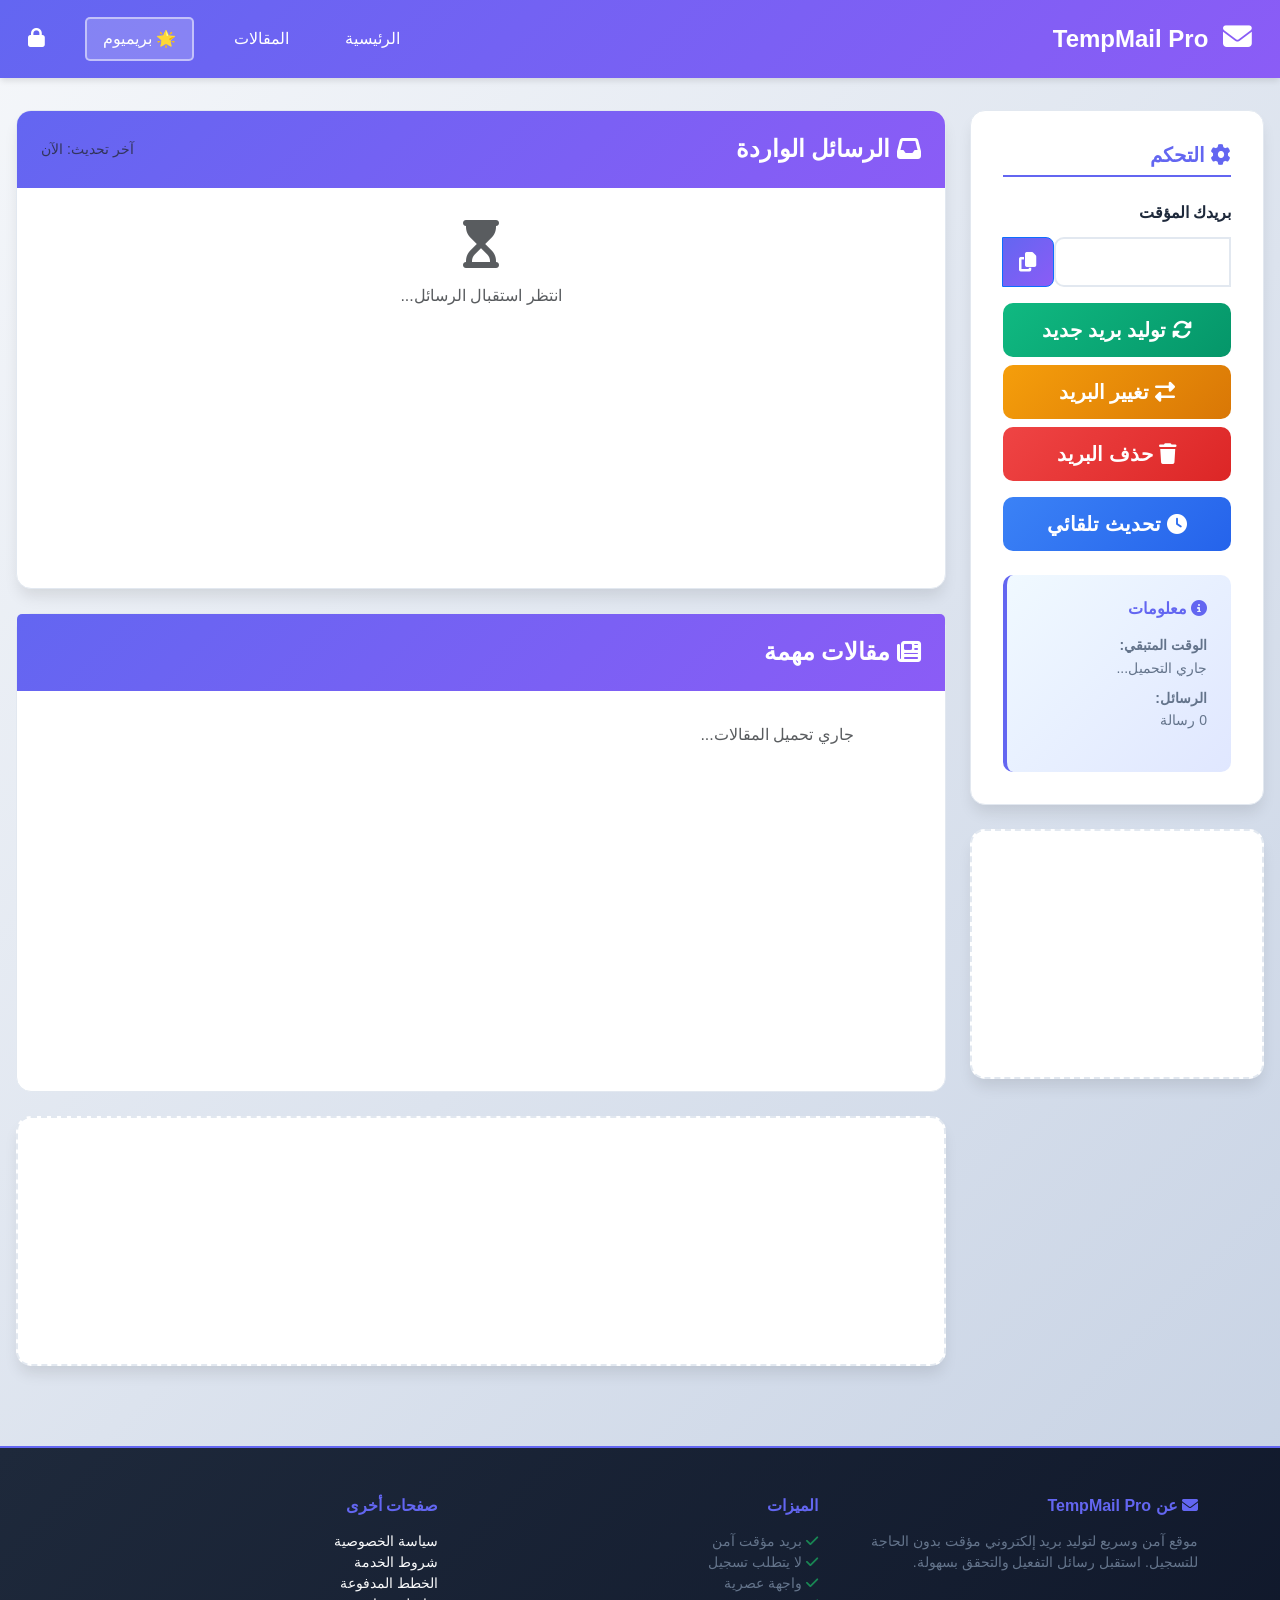
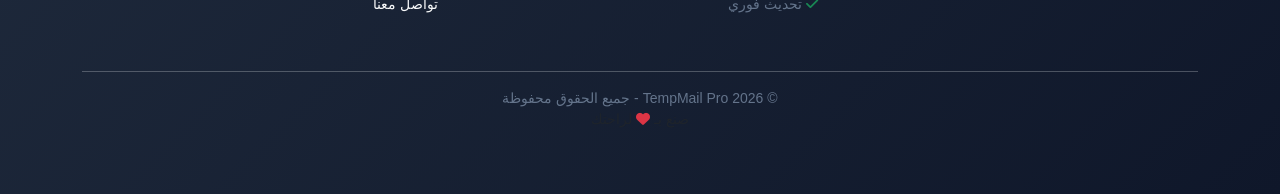
<file: index.html>
<!DOCTYPE html>
<html lang="ar" dir="rtl">
<head>
    <meta charset="UTF-8">
    <meta name="viewport" content="width=device-width, initial-scale=1.0">
    <title>TempMail Pro - بريد إلكتروني مؤقت حر</title>
    <link href="https://cdn.jsdelivr.net/npm/bootstrap@5.3.0/dist/css/bootstrap.min.css" rel="stylesheet">
    <link rel="stylesheet" href="https://cdnjs.cloudflare.com/ajax/libs/font-awesome/6.4.0/css/all.min.css">
    <link rel="stylesheet" href="styles.css">
</head>
<body>
    <!-- Navigation Header -->
    <nav class="navbar navbar-dark bg-gradient sticky-top">
        <div class="container-fluid">
            <a class="navbar-brand fw-bold" href="/">
                <i class="fas fa-envelope"></i> TempMail Pro
            </a>
            <div class="nav-links">
                <a href="/" class="nav-link-header">الرئيسية</a>
                <a href="#articles-section" class="nav-link-header">المقالات</a>
                <a href="premium.html" class="nav-link-header premium-link">🌟 بريميوم</a>
                <a href="admin/dashboard.html" class="nav-link-header admin-link" title="لوحة التحكم">
                    <i class="fas fa-lock"></i>
                </a>
            </div>
        </div>
    </nav>

    <!-- Main Container -->
    <div class="container-fluid main-container">
        <div class="row">
            <!-- Left Sidebar - Email Controls -->
            <div class="col-lg-3 sidebar-section">
                <div class="control-card">
                    <h5 class="mb-4"><i class="fas fa-cog"></i> التحكم</h5>
                    
                    <div class="mb-3">
                        <label class="form-label fw-bold">بريدك المؤقت</label>
                        <div class="input-group input-group-lg">
                            <input type="text" class="form-control" id="emailInput" readonly>
                            <button class="btn btn-primary" id="copyBtn" title="نسخ البريد">
                                <i class="fas fa-copy"></i>
                            </button>
                        </div>
                    </div>

                    <div class="d-grid gap-2 mb-3">
                        <button class="btn btn-success btn-lg" id="refreshBtn">
                            <i class="fas fa-sync-alt"></i> توليد بريد جديد
                        </button>
                        <button class="btn btn-warning btn-lg" id="changeEmailBtn">
                            <i class="fas fa-exchange-alt"></i> تغيير البريد
                        </button>
                        <button class="btn btn-danger btn-lg" id="deleteEmailBtn">
                            <i class="fas fa-trash"></i> حذف البريد
                        </button>
                    </div>

                    <div class="mb-3">
                        <button class="btn btn-info w-100 btn-lg" id="autoRefreshBtn">
                            <i class="fas fa-clock"></i> تحديث تلقائي
                        </button>
                    </div>

                    <!-- Info Section -->
                    <div class="info-box">
                        <h6><i class="fas fa-info-circle"></i> معلومات</h6>
                        <p class="small mb-2">
                            <strong>الوقت المتبقي:</strong><br>
                            <span id="timeRemaining">جاري التحميل...</span>
                        </p>
                        <p class="small">
                            <strong>الرسائل:</strong><br>
                            <span id="messageCount">0</span> رسالة
                        </p>
                    </div>
                </div>

                <!-- Ad Space 1 -->
                <div class="ad-space mt-4">
                    <div id="ad-space-1" class="ad-container">
                        <script async src="https://pagead2.googlesyndication.com/pagead/js/adsbygoogle.js?client=ca-pub-xxxxxxxxxxxxxxxx"
                            crossorigin="anonymous"></script>
                        <ins class="adsbygoogle"
                            style="display:block"
                            data-ad-client="ca-pub-xxxxxxxxxxxxxxxx"
                            data-ad-slot="1234567890"
                            data-ad-format="auto"
                            data-full-width-responsive="true"></ins>
                    </div>
                </div>
            </div>

            <!-- Right Section - Emails/Messages -->
            <div class="col-lg-9">
                <!-- Email List Section -->
                <div class="card email-section">
                    <div class="card-header bg-gradient d-flex justify-content-between align-items-center">
                        <h4 class="mb-0"><i class="fas fa-inbox"></i> الرسائل الواردة</h4>
                        <small id="lastUpdate" class="text-muted">آخر تحديث: الآن</small>
                    </div>
                    <div class="card-body" id="emailsContainer">
                        <div class="text-center text-muted">
                            <i class="fas fa-hourglass-start fa-3x mb-3"></i>
                            <p>انتظر استقبال الرسائل...</p>
                        </div>
                    </div>
                </div>

                <!-- Email Details Section -->
                <div class="card email-details mt-4" style="display: none;">
                    <div class="card-header bg-gradient">
                        <div class="d-flex justify-content-between align-items-center">
                            <h4 class="mb-0"><i class="fas fa-envelope-open"></i> تفاصيل الرسالة</h4>
                            <button class="btn btn-sm btn-secondary" id="closeDetailsBtn">
                                <i class="fas fa-times"></i> إغلاق
                            </button>
                        </div>
                    </div>
                    <div class="card-body">
                        <div class="mb-3">
                            <strong>من:</strong>
                            <p id="emailFrom" class="text-primary"></p>
                        </div>
                        <div class="mb-3">
                            <strong>الموضوع:</strong>
                            <p id="emailSubject"></p>
                        </div>
                        <div class="mb-3">
                            <strong>التاريخ:</strong>
                            <p id="emailDate"></p>
                        </div>
                        <hr>
                        <div class="email-body">
                            <strong>المحتوى:</strong>
                            <div id="emailBody" class="mt-2"></div>
                        </div>
                    </div>
                </div>

                <!-- Articles Section -->
                <div id="articles-section" class="card articles-card mt-4">
                    <div class="card-header bg-gradient">
                        <h4 class="mb-0"><i class="fas fa-newspaper"></i> مقالات مهمة</h4>
                    </div>
                    <div class="card-body">
                        <div id="articlesContainer" class="articles-grid">
                            <p class="text-muted text-center">جاري تحميل المقالات...</p>
                        </div>
                    </div>
                </div>

                <!-- Ad Space 2 -->
                <div class="ad-space mt-4">
                    <div id="ad-space-2" class="ad-container">
                        <script async src="https://pagead2.googlesyndication.com/pagead/js/adsbygoogle.js?client=ca-pub-xxxxxxxxxxxxxxxx"
                            crossorigin="anonymous"></script>
                        <ins class="adsbygoogle"
                            style="display:block"
                            data-ad-client="ca-pub-xxxxxxxxxxxxxxxx"
                            data-ad-slot="0987654321"
                            data-ad-format="auto"
                            data-full-width-responsive="true"></ins>
                    </div>
                </div>
            </div>
        </div>
    </div>

    <!-- Footer -->
    <footer class="bg-dark text-light py-5 mt-5">
        <div class="container">
            <div class="row">
                <div class="col-md-4 mb-4">
                    <h6 class="text-primary fw-bold"><i class="fas fa-envelope"></i> عن TempMail Pro</h6>
                    <p class="small">موقع آمن وسريع لتوليد بريد إلكتروني مؤقت بدون الحاجة للتسجيل. استقبل رسائل التفعيل والتحقق بسهولة.</p>
                </div>
                <div class="col-md-4 mb-4">
                    <h6 class="text-primary fw-bold">الميزات</h6>
                    <ul class="list-unstyled small">
                        <li><i class="fas fa-check text-success"></i> بريد مؤقت آمن</li>
                        <li><i class="fas fa-check text-success"></i> لا يتطلب تسجيل</li>
                        <li><i class="fas fa-check text-success"></i> واجهة عصرية</li>
                        <li><i class="fas fa-check text-success"></i> تحديث فوري</li>
                    </ul>
                </div>
                <div class="col-md-4 mb-4">
                    <h6 class="text-primary fw-bold">صفحات أخرى</h6>
                    <ul class="list-unstyled small">
                        <li><a href="#" class="text-light text-decoration-none">سياسة الخصوصية</a></li>
                        <li><a href="#" class="text-light text-decoration-none">شروط الخدمة</a></li>
                        <li><a href="premium.html" class="text-light text-decoration-none">الخطط المدفوعة</a></li>
                        <li><a href="#" class="text-light text-decoration-none">تواصل معنا</a></li>
                    </ul>
                </div>
            </div>
            <hr class="bg-secondary">
            <div class="text-center">
                <p class="small mb-0">© 2026 TempMail Pro - جميع الحقوق محفوظة</p>
                <p class="small text-muted">صنع بـ <i class="fas fa-heart text-danger"></i> لراحتك</p>
            </div>
        </div>
    </footer>

    <!-- Toast Notification -->
    <div class="toast-container position-fixed bottom-0 start-0 p-3">
        <div id="toastNotification" class="toast" role="alert">
            <div class="toast-header">
                <strong class="me-auto">إشعار</strong>
                <button type="button" class="btn-close" data-bs-dismiss="toast"></button>
            </div>
            <div class="toast-body" id="toastBody">
            </div>
        </div>
    </div>

    <!-- Loading Modal -->
    <div class="modal fade" id="loadingModal" tabindex="-1" backdrop="static" keyboard="false">
        <div class="modal-dialog modal-dialog-centered">
            <div class="modal-content">
                <div class="modal-body text-center py-5">
                    <div class="spinner-border text-primary mb-3" role="status">
                        <span class="visually-hidden">جاري التحميل...</span>
                    </div>
                    <p id="loadingText">جاري التحميل...</p>
                </div>
            </div>
        </div>
    </div>

    <script src="https://cdn.jsdelivr.net/npm/bootstrap@5.3.0/dist/js/bootstrap.bundle.min.js"></script>
    <script src="utils.js"></script>
    <script src="script.js"></script>
</body>
</html>
</file>
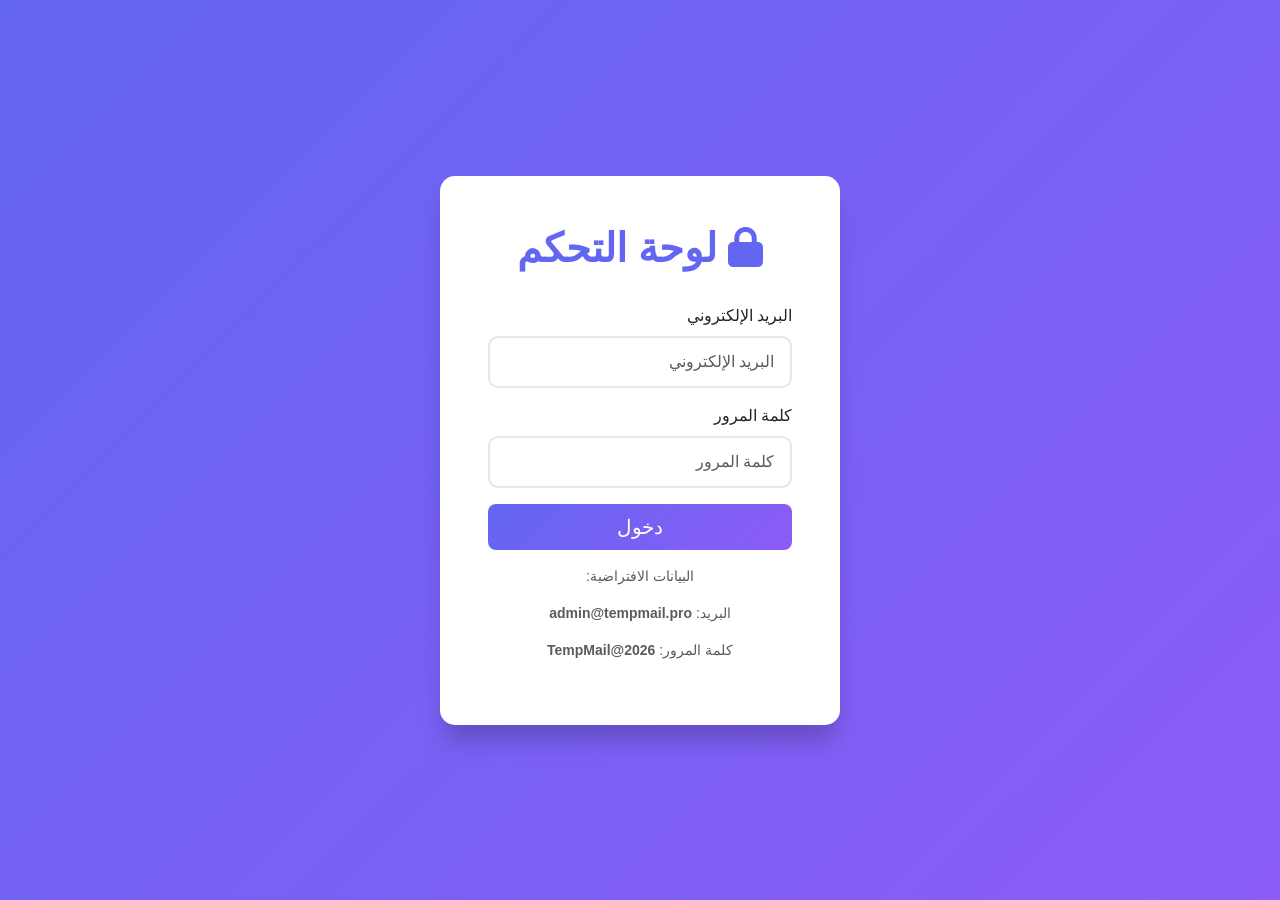
<file: admin/dashboard.html>
<!DOCTYPE html>
<html lang="ar" dir="rtl">
<head>
    <meta charset="UTF-8">
    <meta name="viewport" content="width=device-width, initial-scale=1.0">
    <title>لوحة التحكم - TempMail Pro</title>
    <link href="https://cdn.jsdelivr.net/npm/bootstrap@5.3.0/dist/css/bootstrap.min.css" rel="stylesheet">
    <link rel="stylesheet" href="https://cdnjs.cloudflare.com/ajax/libs/font-awesome/6.4.0/css/all.min.css">
    <style>
        :root {
            --primary: #6366f1;
            --secondary: #8b5cf6;
            --dark-bg: #0f172a;
            --card-bg: #ffffff;
        }
        * { margin: 0; padding: 0; box-sizing: border-box; }
        body {
            background: linear-gradient(135deg, #f5f7fa 0%, #c3cfe2 100%);
            font-family: 'Segoe UI', Tahoma, Geneva, Verdana, sans-serif;
            min-height: 100vh;
        }
        .navbar {
            background: linear-gradient(135deg, var(--primary) 0%, var(--secondary) 100%) !important;
            box-shadow: 0 4px 6px -1px rgba(0, 0, 0, 0.1);
        }
        .navbar-brand {
            font-size: 1.5rem;
            font-weight: bold;
            color: white !important;
        }
        .sidebar {
            background: white;
            height: 100vh;
            position: sticky;
            top: 0;
            box-shadow: 0 4px 6px -1px rgba(0, 0, 0, 0.1);
        }
        .sidebar-nav .nav-link {
            color: #64748b;
            border-left: 3px solid transparent;
            margin: 0.5rem 0;
            transition: all 0.3s ease;
        }
        .sidebar-nav .nav-link:hover,
        .sidebar-nav .nav-link.active {
            background: #f1f5f9;
            color: var(--primary);
            border-left-color: var(--primary);
        }
        .main-content {
            padding: 2rem;
        }
        .card {
            border: 1px solid #e2e8f0;
            border-radius: 15px;
            box-shadow: 0 4px 6px -1px rgba(0, 0, 0, 0.1);
            transition: all 0.3s ease;
        }
        .card:hover {
            box-shadow: 0 10px 15px -3px rgba(0, 0, 0, 0.1);
        }
        .btn-primary {
            background: linear-gradient(135deg, var(--primary) 0%, var(--secondary) 100%);
            border: none;
        }
        .btn-primary:hover {
            background: linear-gradient(135deg, #5558e3 0%, #7c3aed 100%);
            transform: translateY(-2px);
        }
        .editor {
            min-height: 400px;
            border: 2px solid #e2e8f0;
            border-radius: 10px;
            padding: 1rem;
            background: white;
        }
        .article-list {
            max-height: 600px;
            overflow-y: auto;
        }
        .article-item {
            background: white;
            border: 1px solid #e2e8f0;
            border-radius: 10px;
            padding: 1rem;
            margin-bottom: 1rem;
            cursor: pointer;
            transition: all 0.3s ease;
        }
        .article-item:hover {
            background: #f1f5f9;
            transform: translateX(5px);
        }
        .stats-card {
            background: linear-gradient(135deg, var(--primary) 0%, var(--secondary) 100%);
            color: white;
            border: none;
            border-radius: 15px;
            padding: 2rem;
            text-align: center;
        }
        .stats-card h5 {
            font-size: 2.5rem;
            font-weight: bold;
            margin-bottom: 0.5rem;
        }
        .section {
            display: none;
        }
        .section.active {
            display: block;
            animation: fadeIn 0.3s ease;
        }
        @keyframes fadeIn {
            from {
                opacity: 0;
                transform: translateY(10px);
            }
            to {
                opacity: 1;
                transform: translateY(0);
            }
        }
        .login-container {
            display: flex;
            align-items: center;
            justify-content: center;
            min-height: 100vh;
            background: linear-gradient(135deg, #6366f1 0%, #8b5cf6 100%);
        }
        .login-box {
            background: white;
            border-radius: 15px;
            padding: 3rem;
            box-shadow: 0 20px 25px -5px rgba(0, 0, 0, 0.2);
            width: 100%;
            max-width: 400px;
        }
        .login-box h1 {
            color: var(--primary);
            margin-bottom: 2rem;
            text-align: center;
            font-weight: bold;
        }
        .form-control {
            border: 2px solid #e2e8f0;
            border-radius: 10px;
            padding: 0.75rem 1rem;
            transition: all 0.3s ease;
        }
        .form-control:focus {
            border-color: var(--primary);
            box-shadow: 0 0 0 3px rgba(99, 102, 241, 0.1);
        }
    </style>
</head>
<body>
    <!-- Login Section -->
    <div id="loginSection" class="login-container">
        <div class="login-box">
            <h1><i class="fas fa-lock"></i> لوحة التحكم</h1>
            <form id="loginForm">
                <div class="mb-3">
                    <label for="adminEmail" class="form-label">البريد الإلكتروني</label>
                    <input type="email" class="form-control" id="adminEmail" placeholder="البريد الإلكتروني" required>
                </div>
                <div class="mb-3">
                    <label for="adminPassword" class="form-label">كلمة المرور</label>
                    <input type="password" class="form-control" id="adminPassword" placeholder="كلمة المرور" required>
                </div>
                <button type="submit" class="btn btn-primary w-100 btn-lg">دخول</button>
                <div class="mt-3 text-center small text-muted">
                    <p>البيانات الافتراضية:</p>
                    <p>البريد: <strong>admin@tempmail.pro</strong></p>
                    <p>كلمة المرور: <strong>TempMail@2026</strong></p>
                </div>
            </form>
        </div>
    </div>

    <!-- Dashboard Section -->
    <div id="dashboardSection" style="display: none;">
        <!-- Navigation -->
        <nav class="navbar navbar-dark sticky-top">
            <div class="container-fluid">
                <span class="navbar-brand"><i class="fas fa-chart-pie"></i> لوحة التحكم</span>
                <button class="btn btn-outline-light" id="logoutBtn">
                    <i class="fas fa-sign-out-alt"></i> تسجيل خروج
                </button>
            </div>
        </nav>

        <div class="container-fluid">
            <div class="row">
                <!-- Sidebar -->
                <div class="col-md-2 sidebar p-3">
                    <nav class="nav flex-column sidebar-nav">
                        <a class="nav-link active" href="#" onclick="showSection('dashboard', event)">
                            <i class="fas fa-home"></i> لوحة البيانات
                        </a>
                        <a class="nav-link" href="#" onclick="showSection('articles', event)">
                            <i class="fas fa-newspaper"></i> المقالات
                        </a>
                        <a class="nav-link" href="#" onclick="showSection('pages', event)">
                            <i class="fas fa-file"></i> الصفحات
                        </a>
                        <a class="nav-link" href="#" onclick="showSection('sections', event)">
                            <i class="fas fa-cube"></i> الأقسام
                        </a>
                        <a class="nav-link" href="#" onclick="showSection('settings', event)">
                            <i class="fas fa-cog"></i> الإعدادات
                        </a>
                    </nav>
                </div>

                <!-- Main Content -->
                <div class="col-md-10 main-content">
                    <!-- Dashboard Section -->
                    <div id="dashboard" class="section active">
                        <h2 class="mb-4"><i class="fas fa-chart-pie"></i> لوحة البيانات</h2>
                        <div class="row mb-4">
                            <div class="col-md-3">
                                <div class="stats-card">
                                    <h5 id="totalEmails">0</h5>
                                    <p>إجمالي الرسائل</p>
                                </div>
                            </div>
                            <div class="col-md-3">
                                <div class="stats-card" style="background: linear-gradient(135deg, #10b981 0%, #059669 100%);">
                                    <h5 id="totalArticles">0</h5>
                                    <p>المقالات</p>
                                </div>
                            </div>
                            <div class="col-md-3">
                                <div class="stats-card" style="background: linear-gradient(135deg, #f59e0b 0%, #d97706 100%);">
                                    <h5 id="totalPages">0</h5>
                                    <p>الصفحات</p>
                                </div>
                            </div>
                            <div class="col-md-3">
                                <div class="stats-card" style="background: linear-gradient(135deg, #ef4444 0%, #dc2626 100%);">
                                    <h5 id="premiumSubs">0</h5>
                                    <p>الاشتراكات</p>
                                </div>
                            </div>
                        </div>
                    </div>

                    <!-- Articles Section -->
                    <div id="articles" class="section">
                        <h2 class="mb-4"><i class="fas fa-newspaper"></i> إدارة المقالات</h2>
                        <div class="row">
                            <div class="col-md-8">
                                <div class="card p-4">
                                    <h5 class="mb-3">كتابة مقالة جديدة</h5>
                                    <div class="mb-3">
                                        <label class="form-label">عنوان المقالة</label>
                                        <input type="text" class="form-control" id="articleTitle" placeholder="أدخل عنوان المقالة">
                                    </div>
                                    <div class="mb-3">
                                        <label class="form-label">الملخص</label>
                                        <textarea class="form-control" id="articleSummary" rows="2" placeholder="ملخص المقالة"></textarea>
                                    </div>
                                    <div class="mb-3">
                                        <label class="form-label">محتوى المقالة</label>
                                        <textarea class="form-control editor" id="articleContent" placeholder="اكتب محتوى المقالة هنا"></textarea>
                                    </div>
                                    <button class="btn btn-primary" onclick="saveArticle()">حفظ المقالة</button>
                                </div>
                            </div>
                            <div class="col-md-4">
                                <div class="card p-4">
                                    <h5 class="mb-3">المقالات المنشورة</h5>
                                    <div class="article-list" id="articlesList">
                                        <p class="text-muted">لا توجد مقالات</p>
                                    </div>
                                </div>
                            </div>
                        </div>
                    </div>

                    <!-- Pages Section -->
                    <div id="pages" class="section">
                        <h2 class="mb-4"><i class="fas fa-file"></i> إدارة الصفحات</h2>
                        <div class="card p-4">
                            <button class="btn btn-primary mb-3" onclick="addNewPage()">إضافة صفحة جديدة</button>
                            <div id="pagesList">
                                <p class="text-muted">لا توجد صفحات</p>
                            </div>
                        </div>
                    </div>

                    <!-- Sections Section -->
                    <div id="sections" class="section">
                        <h2 class="mb-4"><i class="fas fa-cube"></i> إدارة الأقسام</h2>
                        <div class="card p-4">
                            <h5 class="mb-3">إضافة قسم جديد</h5>
                            <div class="mb-3">
                                <label class="form-label">اسم القسم</label>
                                <input type="text" class="form-control" id="sectionName" placeholder="اسم القسم">
                            </div>
                            <div class="mb-3">
                                <label class="form-label">الرابط الثابت</label>
                                <input type="text" class="form-control" id="sectionSlug" placeholder="الرابط الثابت">
                            </div>
                            <button class="btn btn-primary" onclick="addNewSection()">إضافة القسم</button>
                            <hr>
                            <div id="sectionsList"></div>
                        </div>
                    </div>

                    <!-- Settings Section -->
                    <div id="settings" class="section">
                        <h2 class="mb-4"><i class="fas fa-cog"></i> الإعدادات</h2>
                        <div class="card p-4">
                            <h5 class="mb-3">إعدادات الموقع</h5>
                            <div class="mb-3">
                                <label class="form-label">عنوان الموقع</label>
                                <input type="text" class="form-control" id="siteName" placeholder="عنوان الموقع">
                            </div>
                            <div class="mb-3">
                                <label class="form-label">وصف الموقع</label>
                                <textarea class="form-control" id="siteDescription" rows="3"></textarea>
                            </div>
                            <div class="mb-3">
                                <label class="form-label">رابط Google AdSense</label>
                                <input type="text" class="form-control" id="adSenseCode" placeholder="رمز Google AdSense">
                            </div>
                            <button class="btn btn-primary" onclick="saveSettings()">حفظ الإعدادات</button>
                        </div>
                    </div>
                </div>
            </div>
        </div>
    </div>

    <script src="https://cdn.jsdelivr.net/npm/bootstrap@5.3.0/dist/js/bootstrap.bundle.min.js"></script>
    <script src="../utils.js"></script>
    <script src="dashboard.js"></script>
</body>
</html>
</file>
<file: styles.css>
/* =============== ROOT VARIABLES =============== */
:root {
    --primary-color: #6366f1;
    --secondary-color: #8b5cf6;
    --danger-color: #ef4444;
    --success-color: #10b981;
    --warning-color: #f59e0b;
    --info-color: #3b82f6;
    --dark-bg: #0f172a;
    --light-bg: #f8fafc;
    --card-bg: #ffffff;
    --text-primary: #1e293b;
    --text-secondary: #64748b;
    --border-color: #e2e8f0;
    --shadow-sm: 0 1px 2px 0 rgba(0, 0, 0, 0.05);
    --shadow-md: 0 4px 6px -1px rgba(0, 0, 0, 0.1);
    --shadow-lg: 0 10px 15px -3px rgba(0, 0, 0, 0.1);
}

/* =============== GLOBAL STYLES =============== */
* {
    margin: 0;
    padding: 0;
    box-sizing: border-box;
}

html {
    scroll-behavior: smooth;
}

body {
    font-family: 'Segoe UI', Tahoma, Geneva, Verdana, sans-serif;
    background: linear-gradient(135deg, #f5f7fa 0%, #c3cfe2 100%);
    color: var(--text-primary);
    min-height: 100vh;
}

/* =============== NAVBAR STYLES =============== */
.navbar {
    background: linear-gradient(135deg, var(--primary-color) 0%, var(--secondary-color) 100%) !important;
    box-shadow: var(--shadow-md);
    padding: 1rem 0;
}

.navbar-brand {
    font-size: 1.5rem;
    color: white !important;
    transition: all 0.3s ease;
}

.navbar-brand:hover {
    transform: scale(1.05);
}

.navbar-brand i {
    margin-left: 0.5rem;
    font-size: 1.8rem;
}

.nav-links {
    display: flex;
    gap: 1.5rem;
    align-items: center;
}

.nav-link-header {
    color: white;
    text-decoration: none;
    font-weight: 500;
    transition: all 0.3s ease;
    padding: 0.5rem 1rem;
    border-radius: 5px;
}

.nav-link-header:hover {
    background: rgba(255, 255, 255, 0.2);
    transform: translateY(-2px);
}

.premium-link {
    background: rgba(255, 255, 255, 0.2);
    border: 2px solid rgba(255, 255, 255, 0.5);
}

.admin-link {
    font-size: 1.2rem;
}

/* =============== MAIN CONTAINER =============== */
.main-container {
    padding: 2rem 1rem;
    margin-bottom: 2rem;
}

/* =============== SIDEBAR STYLES =============== */
.sidebar-section {
    position: sticky;
    top: 80px;
}

.control-card {
    background: white;
    border-radius: 15px;
    padding: 2rem;
    box-shadow: var(--shadow-lg);
    border: 1px solid var(--border-color);
}

.control-card h5 {
    color: var(--primary-color);
    margin-bottom: 1.5rem;
    font-weight: 700;
    border-bottom: 2px solid var(--primary-color);
    padding-bottom: 0.5rem;
}

/* =============== BUTTONS =============== */
.btn-lg {
    padding: 0.75rem 1.5rem;
    font-weight: 600;
    border-radius: 10px;
    transition: all 0.3s ease;
    border: none;
}

.btn-primary {
    background: linear-gradient(135deg, var(--primary-color) 0%, var(--secondary-color) 100%);
    color: white;
}

.btn-primary:hover {
    transform: translateY(-2px);
    box-shadow: var(--shadow-lg);
    background: linear-gradient(135deg, #5558e3 0%, #7c3aed 100%);
    color: white;
}

.btn-success {
    background: linear-gradient(135deg, var(--success-color) 0%, #059669 100%);
    color: white;
}

.btn-success:hover {
    transform: translateY(-2px);
    box-shadow: var(--shadow-lg);
    background: linear-gradient(135deg, #059669 0%, #047857 100%);
    color: white;
}

.btn-warning {
    background: linear-gradient(135deg, var(--warning-color) 0%, #d97706 100%);
    color: white;
}

.btn-warning:hover {
    transform: translateY(-2px);
    box-shadow: var(--shadow-lg);
    background: linear-gradient(135deg, #d97706 0%, #b45309 100%);
    color: white;
}

.btn-danger {
    background: linear-gradient(135deg, var(--danger-color) 0%, #dc2626 100%);
    color: white;
}

.btn-danger:hover {
    transform: translateY(-2px);
    box-shadow: var(--shadow-lg);
    background: linear-gradient(135deg, #dc2626 0%, #b91c1c 100%);
    color: white;
}

.btn-info {
    background: linear-gradient(135deg, var(--info-color) 0%, #2563eb 100%);
    color: white;
}

.btn-info:hover {
    transform: translateY(-2px);
    box-shadow: var(--shadow-lg);
    background: linear-gradient(135deg, #2563eb 0%, #1d4ed8 100%);
    color: white;
}

.input-group-lg .form-control {
    border-radius: 10px;
    border: 2px solid var(--border-color);
    transition: all 0.3s ease;
}

.input-group-lg .form-control:focus {
    border-color: var(--primary-color);
    box-shadow: 0 0 0 3px rgba(99, 102, 241, 0.1);
}

/* =============== INFO BOX =============== */
.info-box {
    background: linear-gradient(135deg, #f0f9ff 0%, #e0e7ff 100%);
    border-radius: 10px;
    padding: 1.5rem;
    border-left: 4px solid var(--primary-color);
    margin-top: 1.5rem;
}

.info-box h6 {
    color: var(--primary-color);
    font-weight: 700;
    margin-bottom: 1rem;
}

.info-box p {
    color: var(--text-secondary);
    line-height: 1.6;
}

/* =============== EMAIL SECTION =============== */
.email-section {
    border: 1px solid var(--border-color);
    border-radius: 15px;
    overflow: hidden;
    box-shadow: var(--shadow-lg);
    transition: all 0.3s ease;
}

.email-section:hover {
    box-shadow: 0 20px 25px -5px rgba(0, 0, 0, 0.1);
}

.card-header {
    background: linear-gradient(135deg, var(--primary-color) 0%, var(--secondary-color) 100%);
    color: white;
    padding: 1.5rem;
    border: none;
}

.card-header h4 {
    color: white;
    font-weight: 700;
}

.card-body {
    padding: 2rem;
    min-height: 400px;
}

/* =============== EMAIL LIST ITEMS =============== */
.email-item {
    background: white;
    border: 1px solid var(--border-color);
    border-radius: 10px;
    padding: 1.25rem;
    margin-bottom: 1rem;
    cursor: pointer;
    transition: all 0.3s ease;
    border-left: 4px solid var(--primary-color);
}

.email-item:hover {
    background: linear-gradient(135deg, #f8fafc 0%, #f1f5f9 100%);
    transform: translateX(5px);
    box-shadow: var(--shadow-md);
    border-left-color: var(--secondary-color);
}

.email-item.unread {
    background: #f0f9ff;
    font-weight: 600;
}

.email-from {
    font-size: 1rem;
    font-weight: 600;
    color: var(--text-primary);
    margin-bottom: 0.5rem;
}

.email-subject {
    font-size: 0.95rem;
    color: var(--text-primary);
    margin-bottom: 0.5rem;
    white-space: nowrap;
    overflow: hidden;
    text-overflow: ellipsis;
}

.email-preview {
    font-size: 0.85rem;
    color: var(--text-secondary);
    white-space: nowrap;
    overflow: hidden;
    text-overflow: ellipsis;
}

.email-time {
    font-size: 0.8rem;
    color: var(--text-secondary);
    margin-top: 0.5rem;
}

/* =============== EMAIL DETAILS SECTION =============== */
.email-details {
    border: 1px solid var(--border-color);
    border-radius: 15px;
    overflow: hidden;
    box-shadow: var(--shadow-lg);
}

.email-body {
    background: #f8fafc;
    padding: 1.5rem;
    border-radius: 10px;
    line-height: 1.8;
    color: var(--text-primary);
}

.email-body img {
    max-width: 100%;
    height: auto;
    border-radius: 5px;
    margin: 1rem 0;
}

/* =============== ARTICLES SECTION =============== */
.articles-card {
    border: 1px solid var(--border-color);
    border-radius: 15px;
}

.articles-grid {
    display: grid;
    grid-template-columns: repeat(auto-fill, minmax(250px, 1fr));
    gap: 1.5rem;
}

.article-card {
    background: white;
    border: 1px solid var(--border-color);
    border-radius: 10px;
    padding: 1.5rem;
    transition: all 0.3s ease;
    cursor: pointer;
}

.article-card:hover {
    transform: translateY(-5px);
    box-shadow: var(--shadow-lg);
    border-color: var(--primary-color);
}

.article-card h6 {
    color: var(--text-primary);
    font-weight: 700;
    margin-bottom: 0.75rem;
    line-height: 1.4;
}

.article-card p {
    color: var(--text-secondary);
    font-size: 0.9rem;
    margin-bottom: 1rem;
}

/* =============== AD SPACES =============== */
.ad-space {
    background: white;
    border-radius: 15px;
    padding: 1.5rem;
    box-shadow: var(--shadow-lg);
    border: 2px dashed var(--border-color);
    min-height: 250px;
    display: flex;
    align-items: center;
    justify-content: center;
}

.ad-container {
    width: 100%;
    text-align: center;
}

.ad-container .adsbygoogle {
    display: block;
}

/* =============== FOOTER =============== */
footer {
    background: linear-gradient(135deg, #1e293b 0%, #0f172a 100%);
    border-top: 2px solid var(--primary-color);
    margin-top: 3rem;
}

footer h6 {
    color: var(--primary-color);
    font-weight: 700;
    margin-bottom: 1rem;
}

footer ul li {
    color: var(--text-secondary);
    transition: all 0.3s ease;
}

footer ul li:hover {
    color: var(--primary-color);
    transform: translateX(5px);
}

footer a {
    transition: all 0.3s ease;
}

footer a:hover {
    color: var(--primary-color) !important;
}

footer p {
    color: var(--text-secondary);
}

/* =============== TOAST NOTIFICATION =============== */
.toast {
    background: white;
    border: 2px solid var(--primary-color);
    border-radius: 10px;
    box-shadow: var(--shadow-lg);
}

.toast-header {
    background: linear-gradient(135deg, var(--primary-color) 0%, var(--secondary-color) 100%);
    color: white;
    border: none;
}

.toast-body {
    color: var(--text-primary);
}

/* =============== LOADING & MODAL =============== */
.modal-content {
    border-radius: 15px;
    border: 1px solid var(--border-color);
    box-shadow: var(--shadow-lg);
}

.spinner-border {
    color: var(--primary-color) !important;
    width: 3rem;
    height: 3rem;
}

/* =============== FORM ELEMENTS =============== */
.form-label {
    color: var(--text-primary);
    font-weight: 600;
    margin-bottom: 0.75rem;
}

.form-control {
    border-radius: 10px;
    border: 2px solid var(--border-color);
    padding: 0.75rem 1rem;
    font-size: 1rem;
    transition: all 0.3s ease;
}

.form-control:focus {
    border-color: var(--primary-color);
    box-shadow: 0 0 0 3px rgba(99, 102, 241, 0.1);
    color: var(--text-primary);
}

/* =============== RESPONSIVE DESIGN =============== */
@media (max-width: 1200px) {
    .main-container {
        padding: 1rem;
    }

    .sidebar-section {
        position: static;
        margin-bottom: 2rem;
    }
}

@media (max-width: 768px) {
    body {
        font-size: 0.95rem;
    }

    .navbar-brand {
        font-size: 1.2rem;
    }

    .nav-links {
        gap: 0.75rem;
    }

    .nav-link-header {
        padding: 0.4rem 0.8rem;
        font-size: 0.9rem;
    }

    .control-card {
        padding: 1.5rem;
    }

    .card-body {
        padding: 1.5rem;
        min-height: 300px;
    }

    .btn-lg {
        padding: 0.6rem 1.2rem;
        font-size: 0.9rem;
    }

    .email-item {
        padding: 1rem;
    }

    .articles-grid {
        grid-template-columns: 1fr;
    }

    .main-container {
        padding: 0.5rem;
    }
}

@media (max-width: 576px) {
    .navbar {
        padding: 0.75rem 0;
    }

    .navbar-brand {
        font-size: 1rem;
    }

    .nav-links {
        flex-wrap: wrap;
        gap: 0.5rem;
    }

    .control-card {
        padding: 1rem;
    }

    .card-header h4 {
        font-size: 1.1rem;
    }

    .btn-lg {
        padding: 0.5rem 1rem;
        font-size: 0.85rem;
    }

    .email-item {
        padding: 0.75rem;
    }

    .email-from {
        font-size: 0.9rem;
    }

    .email-subject {
        font-size: 0.85rem;
    }

    .ad-space {
        min-height: 200px;
    }

    footer .row {
        text-align: center;
    }

    footer ul {
        padding-left: 0;
    }

    footer li {
        margin-bottom: 0.5rem;
    }
}

/* =============== ANIMATIONS =============== */
@keyframes fadeIn {
    from {
        opacity: 0;
        transform: translateY(10px);
    }
    to {
        opacity: 1;
        transform: translateY(0);
    }
}

@keyframes slideIn {
    from {
        opacity: 0;
        transform: translateX(-20px);
    }
    to {
        opacity: 1;
        transform: translateX(0);
    }
}

.email-item {
    animation: fadeIn 0.5s ease;
}

.control-card {
    animation: slideIn 0.5s ease;
}

.article-card {
    animation: fadeIn 0.5s ease;
}

/* =============== UTILITY CLASSES =============== */
.text-center {
    text-align: center;
}

.text-muted {
    color: var(--text-secondary);
}

.text-primary {
    color: var(--primary-color) !important;
}

.bg-gradient {
    background: linear-gradient(135deg, var(--primary-color) 0%, var(--secondary-color) 100%) !important;
}

.fw-bold {
    font-weight: 700;
}

.small {
    font-size: 0.875rem;
}

/* =============== SCROLLBAR STYLING =============== */
::-webkit-scrollbar {
    width: 8px;
    height: 8px;
}

::-webkit-scrollbar-track {
    background: var(--light-bg);
}

::-webkit-scrollbar-thumb {
    background: var(--primary-color);
    border-radius: 10px;
}

::-webkit-scrollbar-thumb:hover {
    background: var(--secondary-color);
}
</file>
